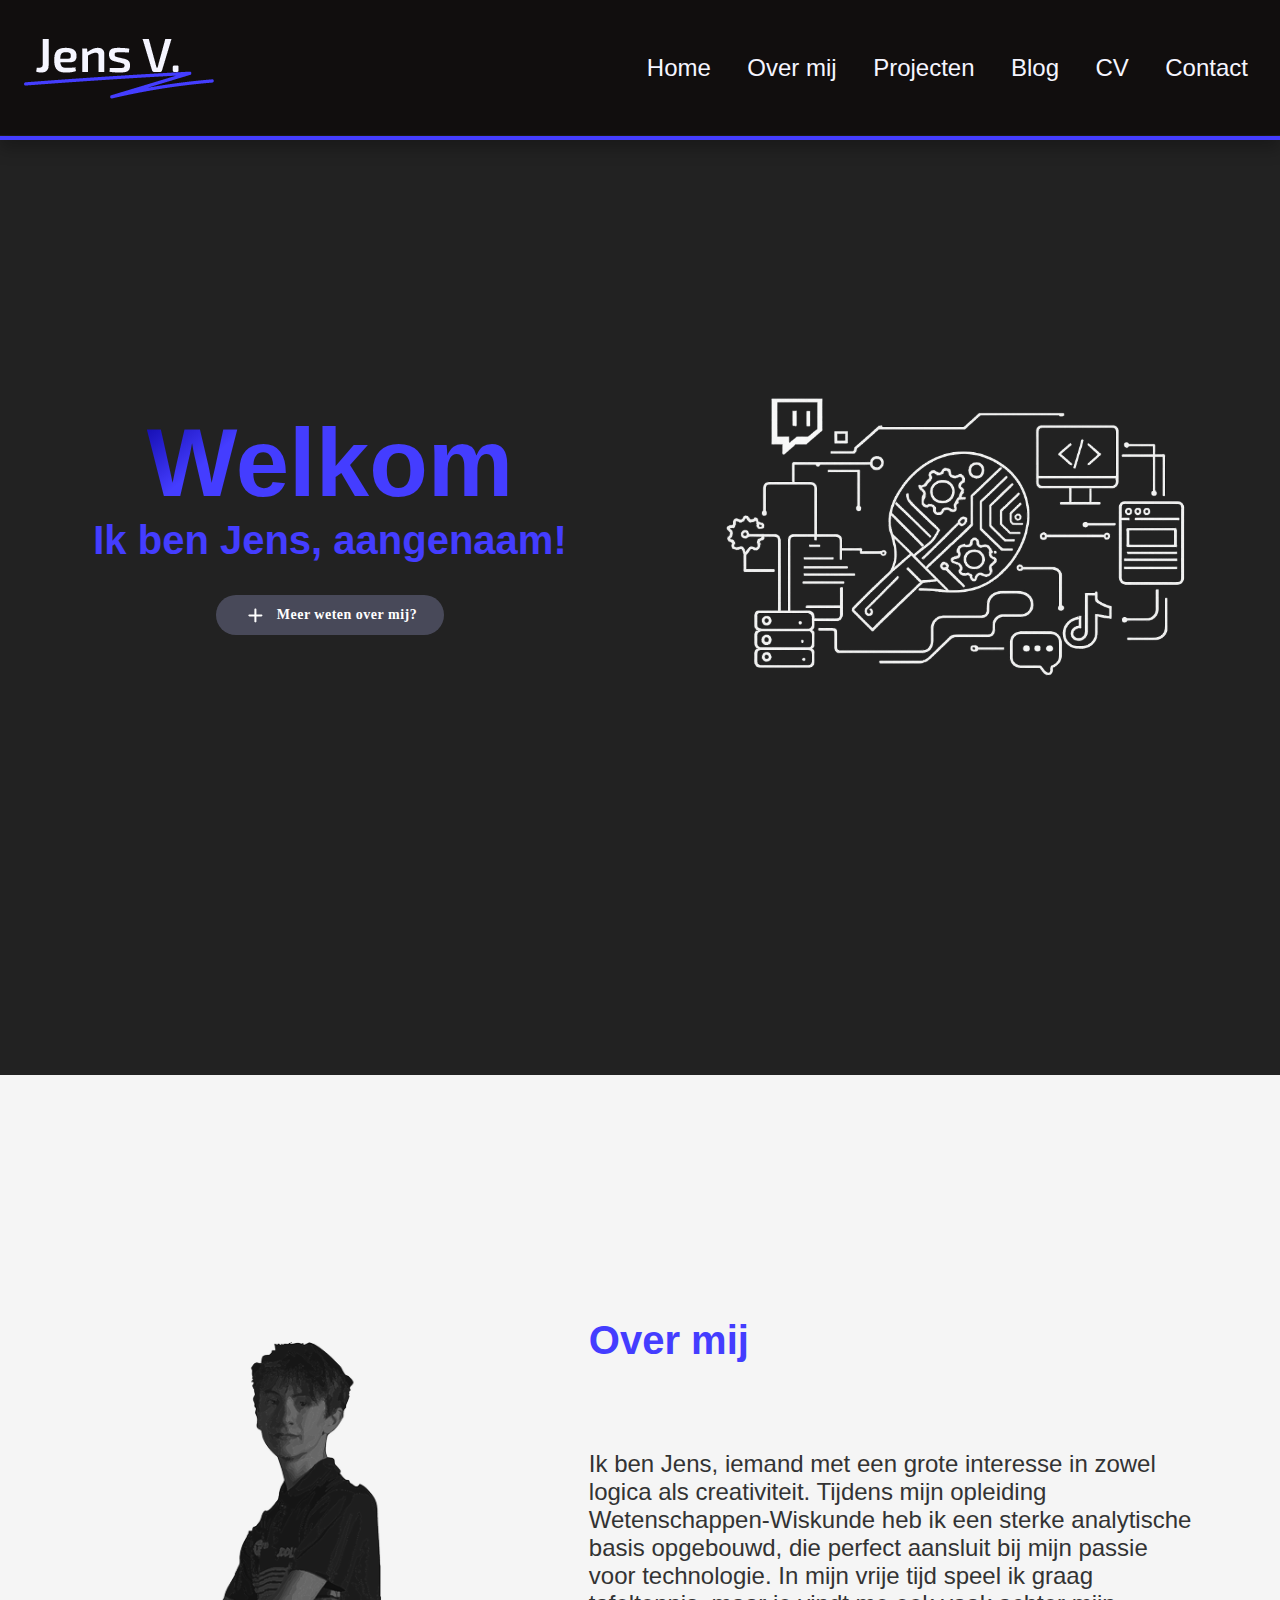
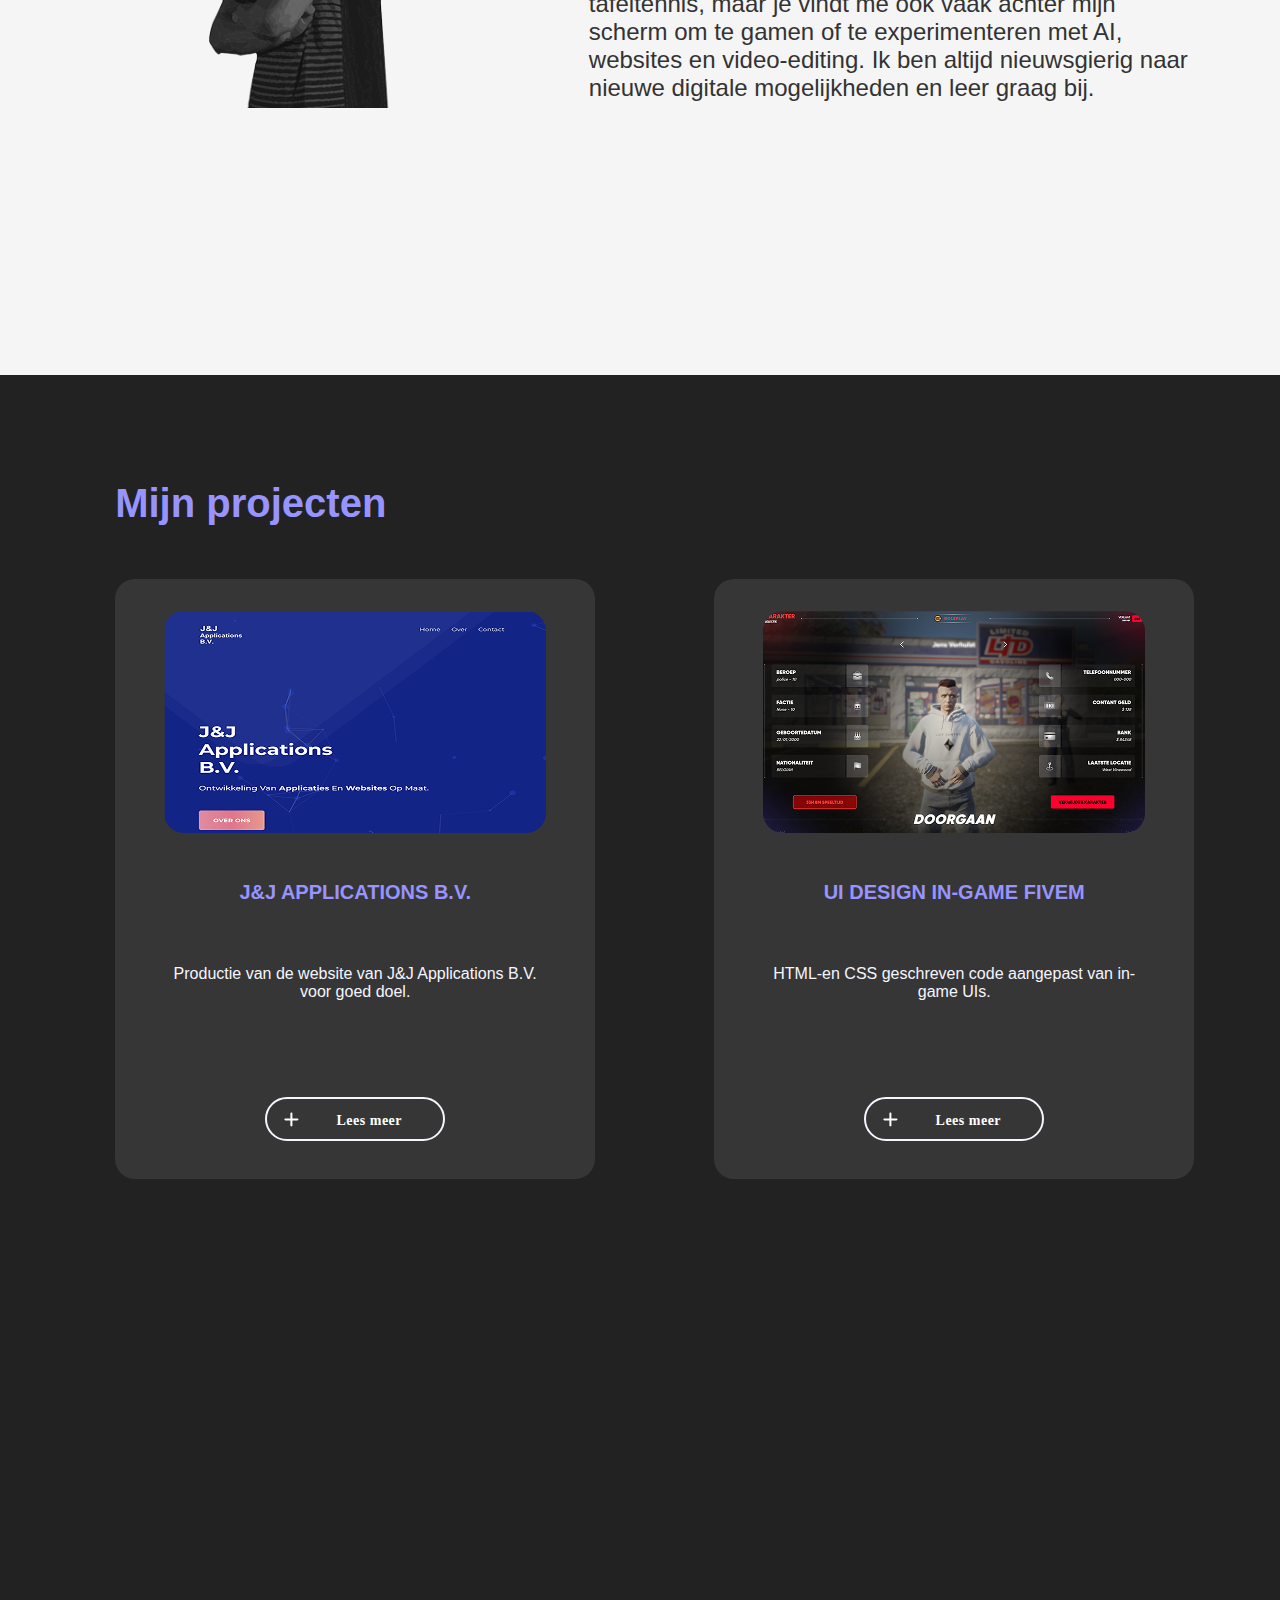
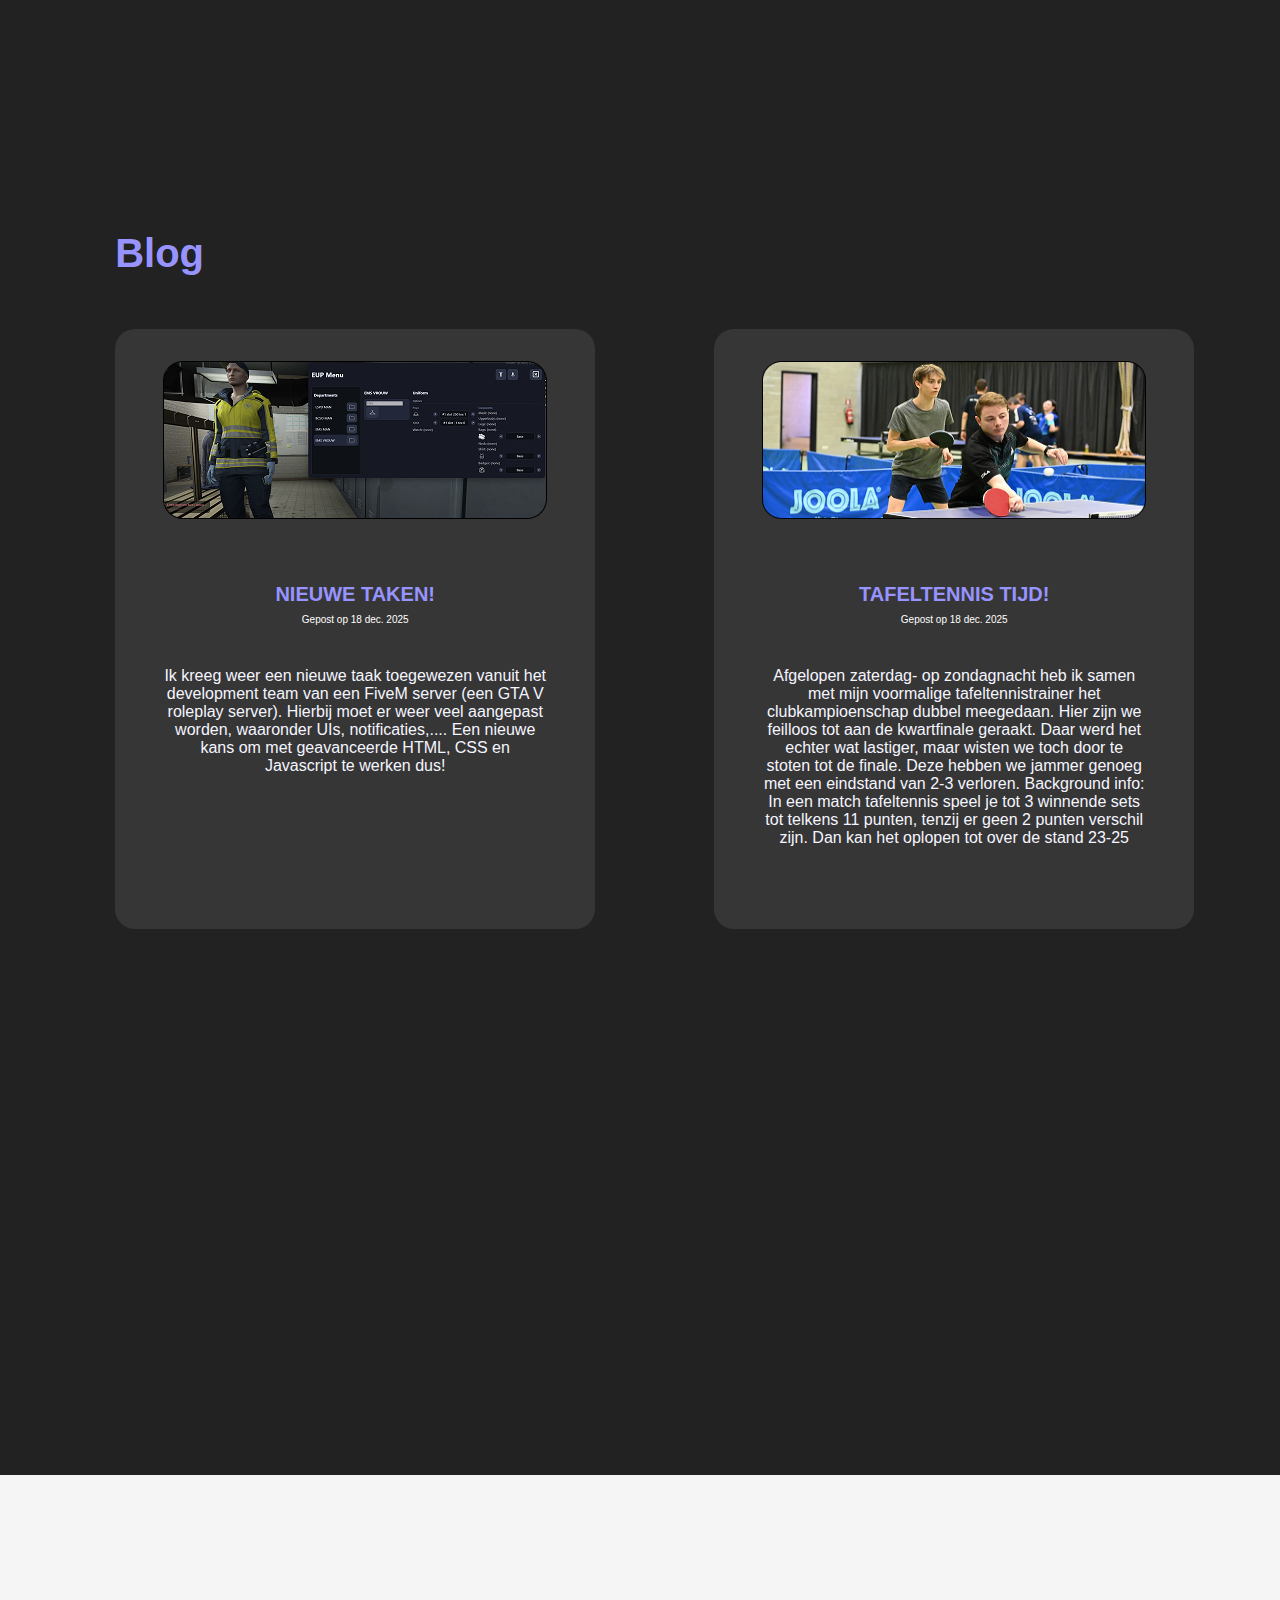
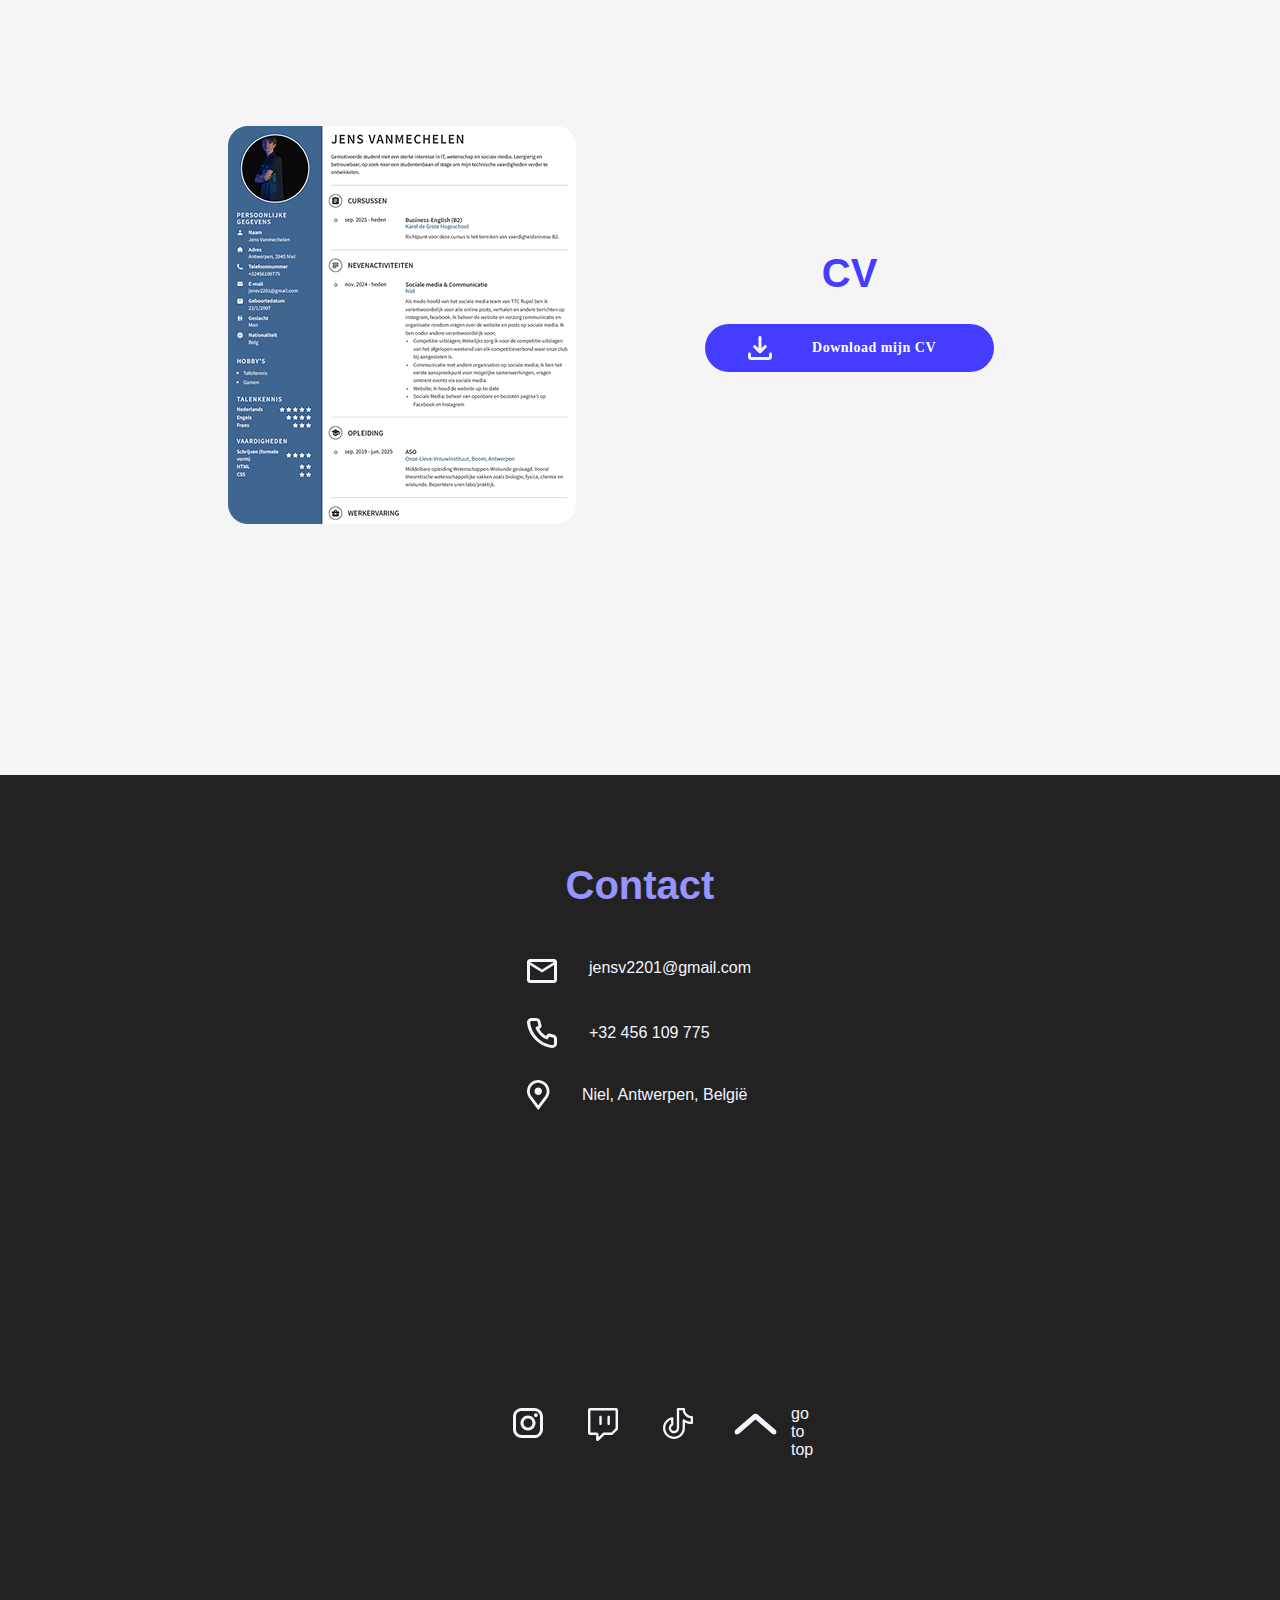
<file: index.html>
<!DOCTYPE html>
<html lang="en">

<head>
    <meta charset="UTF-8">
    <meta name="viewport" content="width=device-width, initial-scale=1.0">
    <link rel="stylesheet" href="style.css">
    <title>Jens V. | Portfolio</title>
</head>

<body>
    <nav id="nav">
        <div class="container">
            <div class="navlogo">
                <a href="#home"><img src="./img/logo.png" alt="Logo Jens V."></a>
            </div>
            <ul class="navul">
                <li class="nav1 navselected"><a href="#home">Home</a></li>
                <li class="nav1"><a href="#over-mij">Over mij</a></li>
                <li class="nav1"><a href="#projecten">Projecten</a></li>
                <li class="nav1"><a href="#blog">Blog</a></li>
                <li class="nav1"><a href="#cv">CV</a></li>
                <li class="nav1"><a href="#contact">Contact</a></li>
            </ul>
        </div>
    </nav>
    <header>
        <section id="home">
            <div class="headertxt">
                <h1>Welkom</h1>
                <h2>Ik ben Jens, aangenaam!</h2>
                <div class="button">
                    <svg xmlns="http://www.w3.org/2000/svg" width="24" height="24" viewBox="0 0 24 24" fill="none">
                        <path
                            d="M13.4 11.4V6.39999C13.4 6.13478 13.2946 5.88042 13.1071 5.69289C12.9196 5.50535 12.6652 5.39999 12.4 5.39999C12.1348 5.39999 11.8804 5.50535 11.6929 5.69289C11.5054 5.88042 11.4 6.13478 11.4 6.39999V11.4H6.39999C6.13478 11.4 5.88042 11.5054 5.69289 11.6929C5.50535 11.8804 5.39999 12.1348 5.39999 12.4C5.39999 12.6652 5.50535 12.9196 5.69289 13.1071C5.88042 13.2946 6.13478 13.4 6.39999 13.4H11.4V18.4C11.4 18.6652 11.5054 18.9196 11.6929 19.1071C11.8804 19.2946 12.1348 19.4 12.4 19.4C12.6652 19.4 12.9196 19.2946 13.1071 19.1071C13.2946 18.9196 13.4 18.6652 13.4 18.4V13.4H18.4C18.6652 13.4 18.9196 13.2946 19.1071 13.1071C19.2946 12.9196 19.4 12.6652 19.4 12.4C19.4 12.1348 19.2946 11.8804 19.1071 11.6929C18.9196 11.5054 18.6652 11.4 18.4 11.4H13.4Z"
                            fill="white" />
                    </svg>
                    <a href="#over-mij">Meer weten over mij?</a>
                </div>
            </div>
            <div class="headimg">
                <img src="./img/headerimg.png" alt="header image">
            </div>
        </section>
    </header>

    <main>
        <section id="over-mij">
            <div class="container">
                <img style="grid-area: imgabout" src="./img/Frame_9.png" alt="foto van Jens">
                <div class="text" style="grid-area: over-mij">
                    <h2>Over mij</h2>
                    <p>Ik ben Jens, iemand met een grote interesse in zowel logica als creativiteit. Tijdens mijn
                        opleiding Wetenschappen-Wiskunde heb ik een sterke analytische basis opgebouwd, die perfect
                        aansluit bij mijn passie voor technologie. In mijn vrije tijd speel ik graag tafeltennis, maar
                        je vindt me ook vaak achter mijn scherm om te gamen of te experimenteren met AI, websites en
                        video-editing. Ik ben altijd nieuwsgierig naar nieuwe digitale mogelijkheden en leer graag bij.
                    </p>
                </div>
            </div>
        </section>

        <section id="cbcontainer">
            <section id="projecten">
                <div class="projecten">
                    <div class="h2proj">
                        <h2 class="h2_black">Mijn projecten</h2>
                    </div>
                    <div id="cardcontainer">
                        <div class="card">
                            <div class="content">
                                <img src="./img/projectcardimg.png" alt="Afbeelding van het project">
                                <div class="contenttxt">
                                    <h3>
                                        J&J Applications
                                        B.V.
                                    </h3>
                                    <p>
                                        Productie van de website van J&J Applications B.V. voor goed doel.
                                    </p>
                                </div>
                                <div class="button">
                                    <a class="btn" href="/pages/proj1.html">
                                        <svg class="svg" xmlns="http://www.w3.org/2000/svg" width="24" height="24"
                                            viewBox="0 0 24 24" fill="none">
                                            <path
                                                d="M13.4 11.4V6.39999C13.4 6.13478 13.2946 5.88042 13.1071 5.69289C12.9196 5.50535 12.6652 5.39999 12.4 5.39999C12.1348 5.39999 11.8804 5.50535 11.6929 5.69289C11.5054 5.88042 11.4 6.13478 11.4 6.39999V11.4H6.39999C6.13478 11.4 5.88042 11.5054 5.69289 11.6929C5.50535 11.8804 5.39999 12.1348 5.39999 12.4C5.39999 12.6652 5.50535 12.9196 5.69289 13.1071C5.88042 13.2946 6.13478 13.4 6.39999 13.4H11.4V18.4C11.4 18.6652 11.5054 18.9196 11.6929 19.1071C11.8804 19.2946 12.1348 19.4 12.4 19.4C12.6652 19.4 12.9196 19.2946 13.1071 19.1071C13.2946 18.9196 13.4 18.6652 13.4 18.4V13.4H18.4C18.6652 13.4 18.9196 13.2946 19.1071 13.1071C19.2946 12.9196 19.4 12.6652 19.4 12.4C19.4 12.1348 19.2946 11.8804 19.1071 11.6929C18.9196 11.5054 18.6652 11.4 18.4 11.4H13.4Z"
                                                fill="white" />
                                        </svg>
                                        <div class="btnlink">
                                            <a href="/pages/proj1.html">Lees meer</a>
                                    </a>
                                </div>
                            </div>
                        </div>
                    </div>
                    <div class="card">
                        <div class="content">
                            <img src="./img/projectcardimg2.png" alt="Afbeelding van het project">
                            <div class="contenttxt">
                                <h3>
                                    UI Design in-game FiveM
                                </h3>
                                <p>
                                    HTML-en CSS geschreven code aangepast van in-game UIs.
                                </p>
                            </div>
                            <div class="button">
                                <a class="btn" href="/pages/proj2.html">
                                    <svg class="svg" xmlns="http://www.w3.org/2000/svg" width="24" height="24" viewBox="0 0 24 24"
                                        fill="none">
                                        <path
                                            d="M13.4 11.4V6.39999C13.4 6.13478 13.2946 5.88042 13.1071 5.69289C12.9196 5.50535 12.6652 5.39999 12.4 5.39999C12.1348 5.39999 11.8804 5.50535 11.6929 5.69289C11.5054 5.88042 11.4 6.13478 11.4 6.39999V11.4H6.39999C6.13478 11.4 5.88042 11.5054 5.69289 11.6929C5.50535 11.8804 5.39999 12.1348 5.39999 12.4C5.39999 12.6652 5.50535 12.9196 5.69289 13.1071C5.88042 13.2946 6.13478 13.4 6.39999 13.4H11.4V18.4C11.4 18.6652 11.5054 18.9196 11.6929 19.1071C11.8804 19.2946 12.1348 19.4 12.4 19.4C12.6652 19.4 12.9196 19.2946 13.1071 19.1071C13.2946 18.9196 13.4 18.6652 13.4 18.4V13.4H18.4C18.6652 13.4 18.9196 13.2946 19.1071 13.1071C19.2946 12.9196 19.4 12.6652 19.4 12.4C19.4 12.1348 19.2946 11.8804 19.1071 11.6929C18.9196 11.5054 18.6652 11.4 18.4 11.4H13.4Z"
                                            fill="white" />
                                    </svg>
                                    <div class="btnlink">
                                        <a href="/pages/proj2.html">Lees meer</a>
                                </a>
                            </div>
                        </div>
                    </div>
                </div>
                <div>
                    <svg id="arrow-right" xmlns="http://www.w3.org/2000/svg" width="24" height="45" viewBox="0 0 24 45"
                        fill="none">
                        <path d="M4.00012 4L20.0001 22.5L4.00012 41" stroke="#9794FF" stroke-width="8"
                            stroke-linecap="round" stroke-linejoin="round" />
                    </svg>
                </div>
                </div>
                </div>
            </section>

            <section id="blog">
                <div class="blog">
                    <div class="h2blog">
                        <h2 class="h2_black">Blog</h2>
                    </div>
                    <div id="cardcontainer">
                        <div class="card">
                            <div class="content">
                                <img src="./img/blogcardimg.png" alt="Afbeelding van het project">
                                <div class="contenttxt">
                                    <div class="post">
                                        <h3>
                                            Nieuwe taken! <br>

                                        </h3>
                                        <div class="postdate">
                                            <span>Gepost op 18 dec. 2025</span>
                                        </div>
                                    </div>
                                    <p>
                                        Ik kreeg weer een nieuwe taak toegewezen vanuit het development team van een
                                        FiveM server (een GTA V roleplay server). Hierbij moet er weer veel aangepast
                                        worden, waaronder UIs, notificaties,.... Een nieuwe kans om met geavanceerde
                                        HTML, CSS en Javascript te werken dus!
                                    </p>
                                </div>
                            </div>
                        </div>
                        <div class="card">
                            <div class="content">
                                <img src="./img/blogcardimg2.png" alt="Afbeelding van het project">
                                <div class="contenttxt">
                                    <div class="post">
                                        <h3>
                                            Tafeltennis tijd! <br>

                                        </h3>
                                        <div class="postdate">
                                            <span>Gepost op 18 dec. 2025</span>
                                        </div>
                                    </div>
                                    <p>
                                        Afgelopen zaterdag- op zondagnacht heb ik samen met mijn voormalige
                                        tafeltennistrainer het clubkampioenschap dubbel meegedaan. Hier zijn we feilloos
                                        tot aan de kwartfinale geraakt. Daar werd het echter wat lastiger, maar wisten
                                        we toch door te stoten tot de finale. Deze hebben we jammer genoeg met een
                                        eindstand van 2-3 verloren.

                                        Background info: In een match tafeltennis speel je tot 3 winnende sets tot
                                        telkens 11 punten, tenzij er geen 2 punten verschil zijn. Dan kan het oplopen
                                        tot over de stand 23-25
                                    </p>
                                </div>
                            </div>
                        </div>
                        <div>
                            <svg id="arrow-right" xmlns="http://www.w3.org/2000/svg" width="24" height="45"
                                viewBox="0 0 24 45" fill="none">
                                <path d="M4.00012 4L20.0001 22.5L4.00012 41" stroke="#9794FF" stroke-width="8"
                                    stroke-linecap="round" stroke-linejoin="round" />
                            </svg>
                        </div>
                    </div>

                </div>
            </section>
        </section>
        <section id="cv">
            <div class="container">
                <img style="grid-area: imgabout" src="./img/cv.png" alt="foto van Jens">
                <div class="text" style="grid-area: cv">
                    <h2>CV</h2>
                    <div class="button">
                        <a class="cvlink" href="./assets/Jens-Vanmechelen-16-12-2025.pdf"
                            download="Jens-Vanmechelen-16-12-2025">
                            <div class="btninner">
                                <svg xmlns="http://www.w3.org/2000/svg" width="30" height="30" viewBox="0 0 30 30"
                                    fill="none">
                                    <path
                                        d="M15 21.7031C14.75 21.7031 14.5156 21.6644 14.2969 21.5869C14.0781 21.5094 13.875 21.3762 13.6875 21.1875L6.93749 14.4375C6.56249 14.0625 6.38249 13.625 6.3975 13.125C6.4125 12.625 6.59249 12.1875 6.93749 11.8125C7.31249 11.4375 7.75812 11.2425 8.27437 11.2275C8.79062 11.2125 9.23562 11.3919 9.60937 11.7656L13.125 15.2813V1.87501C13.125 1.34376 13.305 0.898756 13.665 0.540006C14.025 0.181257 14.47 0.00125646 15 6.46551e-06C15.53 -0.00124353 15.9756 0.178757 16.3369 0.540006C16.6981 0.901256 16.8775 1.34626 16.875 1.87501V15.2813L20.3906 11.7656C20.7656 11.3906 21.2112 11.2106 21.7275 11.2256C22.2437 11.2406 22.6887 11.4363 23.0625 11.8125C23.4062 12.1875 23.5862 12.625 23.6025 13.125C23.6187 13.625 23.4387 14.0625 23.0625 14.4375L16.3125 21.1875C16.125 21.375 15.9219 21.5081 15.7031 21.5869C15.4844 21.6656 15.25 21.7044 15 21.7031ZM3.75 30C2.71875 30 1.83625 29.6331 1.1025 28.8994C0.368749 28.1656 0.00125 27.2825 0 26.25V22.5C0 21.9687 0.18 21.5237 0.54 21.165C0.899999 20.8062 1.345 20.6262 1.875 20.625C2.405 20.6237 2.85062 20.8037 3.21187 21.165C3.57312 21.5262 3.7525 21.9712 3.75 22.5V26.25H26.25V22.5C26.25 21.9687 26.43 21.5237 26.79 21.165C27.15 20.8062 27.595 20.6262 28.125 20.625C28.655 20.6237 29.1006 20.8037 29.4618 21.165C29.8231 21.5262 30.0025 21.9712 30 22.5V26.25C30 27.2812 29.6331 28.1644 28.8994 28.8994C28.1656 29.6344 27.2825 30.0012 26.25 30H3.75Z"
                                        fill="#F5F5FF" />
                                </svg>
                                <div class="btnlink">
                                    <span>Download mijn CV</span>
                                </div>
                            </div>
                        </a>
                    </div>
                </div>
            </div>

        </section>

        <section id="contact">
            <div class="contact">
                <div class="container">
                    <div class="contacttitle">
                        <h2 class="h2_black">Contact</h2>
                    </div>
                    <div class="contactdetails">
                        <div class="mail">
                            <svg xmlns="http://www.w3.org/2000/svg" width="30" height="24" viewBox="0 0 30 24"
                                fill="none">
                                <path
                                    d="M30 3C30 1.35 28.65 0 27 0H3C1.35 0 0 1.35 0 3V21C0 22.65 1.35 24 3 24H27C28.65 24 30 22.65 30 21V3ZM27 3L15 10.5L3 3H27ZM27 21H3V6L15 13.5L27 6V21Z"
                                    fill="#F5F5FF" />
                            </svg>
                            <a href="mailto:jensv2201@gmail.com">
                                <p>jensv2201@gmail.com</p>
                            </a>
                        </div>
                        <div class="phone">
                            <svg xmlns="http://www.w3.org/2000/svg" width="30" height="30" viewBox="0 0 30 30"
                                fill="none">
                                <path
                                    d="M26.2816 16.5478C25.9504 16.5478 25.6042 16.4421 25.273 16.3666C24.6022 16.2186 23.9431 16.0218 23.3009 15.7778C22.6025 15.523 21.8349 15.5362 21.1456 15.8149C20.4564 16.0937 19.8943 16.6182 19.5675 17.2876L19.2363 17.967C17.7703 17.1486 16.4229 16.1326 15.2319 14.9474C14.0501 13.7529 13.0371 12.4017 12.2211 10.9314L12.8534 10.5086C13.5208 10.1809 14.0438 9.61713 14.3218 8.92589C14.5997 8.23465 14.6129 7.46475 14.3588 6.76434C14.1184 6.11926 13.9222 5.45844 13.7717 4.78651C13.6964 4.45436 13.6362 4.10711 13.591 3.75986C13.4082 2.69639 12.8528 1.73333 12.0249 1.0441C11.1969 0.354882 10.1507 -0.0152094 9.07483 0.000479061H4.55862C3.90983 -0.00563036 3.26736 0.12853 2.67492 0.393825C2.08248 0.659121 1.55399 1.04932 1.12544 1.53787C0.696879 2.02642 0.378311 2.60184 0.19142 3.22496C0.00452931 3.84808 -0.0462964 4.50427 0.042403 5.14886C0.844389 11.4739 3.72467 17.3508 8.22827 21.8511C12.7319 26.3514 18.6021 29.2187 24.9117 30H25.4837C26.5938 30.0016 27.6657 29.5932 28.4945 28.8526C28.9708 28.4254 29.3512 27.9017 29.6108 27.3161C29.8703 26.7305 30.0029 26.0963 30 25.4555V20.9262C29.9815 19.8774 29.6007 18.8676 28.9226 18.0691C28.2445 17.2706 27.311 16.7329 26.2816 16.5478ZM27.0343 25.6065C27.034 25.8209 26.9883 26.0327 26.9 26.228C26.8117 26.4232 26.683 26.5974 26.5225 26.7389C26.3548 26.8853 26.1581 26.9946 25.9454 27.0597C25.7327 27.1247 25.5087 27.144 25.288 27.1163C19.6501 26.3913 14.4134 23.8046 10.4037 19.7641C6.394 15.7236 3.83965 10.4593 3.14354 4.80161C3.12045 4.58049 3.14186 4.35698 3.20651 4.14431C3.27116 3.93165 3.37772 3.73417 3.51989 3.56358C3.66096 3.40254 3.83461 3.27346 4.02928 3.18495C4.22396 3.09644 4.4352 3.05053 4.64894 3.05025H9.16515C9.51523 3.04244 9.85707 3.15727 10.1318 3.37497C10.4066 3.59266 10.5971 3.89962 10.6706 4.24299C10.7308 4.65566 10.806 5.06331 10.8964 5.46592C11.0696 6.26196 11.3011 7.04413 11.5889 7.80609L9.48129 8.78745C9.30109 8.87037 9.13899 8.98818 9.00431 9.1341C8.86963 9.28001 8.76502 9.45118 8.69648 9.63776C8.62794 9.82434 8.59682 10.0227 8.60491 10.2213C8.61301 10.42 8.66015 10.6151 8.74364 10.7955C10.9113 15.449 14.6414 19.19 19.2815 21.364C19.648 21.515 20.0591 21.515 20.4256 21.364C20.6133 21.2967 20.7859 21.1926 20.9332 21.0578C21.0805 20.923 21.1996 20.7602 21.2837 20.5789L22.217 18.4652C22.9956 18.7433 23.7898 18.9752 24.5956 19.1597C24.997 19.2503 25.4034 19.3258 25.8149 19.3862C26.1573 19.4598 26.4634 19.6509 26.6804 19.9265C26.8975 20.202 27.012 20.5449 27.0042 20.896L27.0343 25.6065Z"
                                    fill="#F5F5FF" />
                            </svg>
                            <p>+32 456 109 775</p>
                        </div>
                        <div class="location">
                            <svg xmlns="http://www.w3.org/2000/svg" width="23" height="30" viewBox="0 0 23 30"
                                fill="none">
                                <path fill-rule="evenodd" clip-rule="evenodd"
                                    d="M19.6875 11.2485C19.6914 13.0564 19.1107 14.8171 18.0319 16.2678L11.25 25.311L4.46813 16.2678C3.67407 15.195 3.14586 13.9492 2.92686 12.6326C2.70786 11.3159 2.80433 9.96616 3.20834 8.69408C3.61235 7.422 4.31239 6.26391 5.25093 5.31494C6.18948 4.36597 7.33977 3.65319 8.60731 3.23515C9.87485 2.81711 11.2235 2.70574 12.5424 2.91019C13.8614 3.11463 15.113 3.62906 16.1945 4.41122C17.276 5.19337 18.1565 6.22094 18.7638 7.40952C19.371 8.59809 19.6876 9.91376 19.6875 11.2485ZM22.5 11.2485C22.5 13.761 21.6769 16.0785 20.2875 17.9497L13.0069 27.6547L11.25 29.9985L9.49125 27.6547L2.2125 17.9497C1.15254 16.5199 0.446953 14.859 0.153724 13.1034C-0.139505 11.3479 -0.0120114 9.5478 0.52573 7.8511C1.06347 6.15441 1.99611 4.60952 3.24703 3.34337C4.49794 2.07721 6.03142 1.12593 7.72148 0.567679C9.41153 0.00942914 11.2099 -0.139855 12.9689 0.132093C14.7279 0.40404 16.3972 1.08946 17.8398 2.13203C19.2823 3.1746 20.4569 4.54457 21.2671 6.12937C22.0772 7.71418 22.4998 9.46859 22.5 11.2485ZM11.25 14.9985C12.2446 14.9985 13.1984 14.6034 13.9017 13.9001C14.6049 13.1968 15 12.243 15 11.2485C15 10.2539 14.6049 9.30007 13.9017 8.59681C13.1984 7.89355 12.2446 7.49846 11.25 7.49846C10.2554 7.49846 9.30161 7.89355 8.59835 8.59681C7.89509 9.30007 7.5 10.2539 7.5 11.2485C7.5 12.243 7.89509 13.1968 8.59835 13.9001C9.30161 14.6034 10.2554 14.9985 11.25 14.9985Z"
                                    fill="#F5F5FF" />
                            </svg>
                            <p>Niel, Antwerpen, België</p>
                        </div>
                        <div class="mapslocation">
                            <iframe class="mapslocation"
                                src="https://www.google.com/maps/embed?pb=!1m18!1m12!1m3!1d20041.232274902814!2d4.314920556290235!3d51.105618136620244!2m3!1f0!2f0!3f0!3m2!1i1024!2i768!4f13.1!3m3!1m2!1s0x47c3f2059a584e8f%3A0x95a47d3e81798d24!2sNiel!5e0!3m2!1snl!2sbe!4v1766074061701!5m2!1snl!2sbe"
                                width="100%" height="75%" style="border:0;" allowfullscreen="" loading="lazy"
                                referrerpolicy="no-referrer-when-downgrade">
                            </iframe>
                        </div>
                    </div>
                    <div class="socials">
                        <div class="instagram">
                            <a href="https://www.instagram.com/snej.v02/#" target="_blank">
                                <svg class="socialicon" xmlns="http://www.w3.org/2000/svg" width="30" height="30" viewBox="0 0 30 30"
                                    fill="none">
                                    <path
                                        d="M8.7 0H21.3C26.1 0 30 3.9 30 8.7V21.3C30 23.6074 29.0834 25.8203 27.4518 27.4518C25.8203 29.0834 23.6074 30 21.3 30H8.7C3.9 30 0 26.1 0 21.3V8.7C0 6.39262 0.916605 4.17974 2.54817 2.54817C4.17974 0.916605 6.39262 0 8.7 0ZM8.4 3C6.96783 3 5.59432 3.56893 4.58162 4.58162C3.56893 5.59432 3 6.96783 3 8.4V21.6C3 24.585 5.415 27 8.4 27H21.6C23.0322 27 24.4057 26.4311 25.4184 25.4184C26.4311 24.4057 27 23.0322 27 21.6V8.4C27 5.415 24.585 3 21.6 3H8.4ZM22.875 5.25C23.3723 5.25 23.8492 5.44754 24.2008 5.79917C24.5525 6.15081 24.75 6.62772 24.75 7.125C24.75 7.62228 24.5525 8.09919 24.2008 8.45082C23.8492 8.80246 23.3723 9 22.875 9C22.3777 9 21.9008 8.80246 21.5492 8.45082C21.1975 8.09919 21 7.62228 21 7.125C21 6.62772 21.1975 6.15081 21.5492 5.79917C21.9008 5.44754 22.3777 5.25 22.875 5.25ZM15 7.5C16.9891 7.5 18.8968 8.29018 20.3033 9.6967C21.7098 11.1032 22.5 13.0109 22.5 15C22.5 16.9891 21.7098 18.8968 20.3033 20.3033C18.8968 21.7098 16.9891 22.5 15 22.5C13.0109 22.5 11.1032 21.7098 9.6967 20.3033C8.29018 18.8968 7.5 16.9891 7.5 15C7.5 13.0109 8.29018 11.1032 9.6967 9.6967C11.1032 8.29018 13.0109 7.5 15 7.5ZM15 10.5C13.8065 10.5 12.6619 10.9741 11.818 11.818C10.9741 12.6619 10.5 13.8065 10.5 15C10.5 16.1935 10.9741 17.3381 11.818 18.182C12.6619 19.0259 13.8065 19.5 15 19.5C16.1935 19.5 17.3381 19.0259 18.182 18.182C19.0259 17.3381 19.5 16.1935 19.5 15C19.5 13.8065 19.0259 12.6619 18.182 11.818C17.3381 10.9741 16.1935 10.5 15 10.5Z"
                                        fill="#F5F5FF" />
                                </svg>
                            </a>
                        </div>
                        <div class="twitch">
                            <a href="https://www.twitch.tv/jensv_live" target="_blank">
                                <svg class="socialicon" xmlns="http://www.w3.org/2000/svg" width="30" height="33" viewBox="0 0 30 33"
                                    fill="none">
                                    <path fill-rule="evenodd" clip-rule="evenodd"
                                        d="M0 1.87635C0 0.840278 0.835135 0 1.86486 0H28.1351C29.1649 0 30 0.840278 30 1.87635V20.5941C30 21.0918 29.8038 21.5682 29.4535 21.9206L25.0395 26.3619C24.6898 26.7138 24.2156 26.9116 23.7211 26.9117H16.3589L10.7643 32.5424C9.79135 33.5197 8.13405 32.8279 8.13405 31.446V26.9101H1.86486C1.37027 26.9101 0.895936 26.7124 0.546206 26.3605C0.196476 26.0086 0 25.5314 0 25.0337V1.87635ZM2.43243 2.44741V24.4643H8.70162C9.73135 24.4643 10.5665 25.3046 10.5665 26.3407V29.2808L14.8054 25.0142C14.9787 24.8397 15.1845 24.7014 15.411 24.607C15.6375 24.5127 15.8803 24.4642 16.1254 24.4643H23.4859L27.5676 20.3576V2.44741H2.43243ZM12.5173 7.66855C12.8399 7.66855 13.1492 7.79748 13.3773 8.02697C13.6054 8.25646 13.7335 8.56771 13.7335 8.89226V15.8625C13.7335 16.187 13.6054 16.4983 13.3773 16.7278C13.1492 16.9573 12.8399 17.0862 12.5173 17.0862C12.1947 17.0862 11.8854 16.9573 11.6573 16.7278C11.4292 16.4983 11.3011 16.187 11.3011 15.8625V8.89226C11.3011 8.56771 11.4292 8.25646 11.6573 8.02697C11.8854 7.79748 12.1947 7.66855 12.5173 7.66855ZM20.6514 7.66855C20.9739 7.66855 21.2833 7.79748 21.5113 8.02697C21.7394 8.25646 21.8676 8.56771 21.8676 8.89226V15.8625C21.8676 16.187 21.7394 16.4983 21.5113 16.7278C21.2833 16.9573 20.9739 17.0862 20.6514 17.0862C20.3288 17.0862 20.0194 16.9573 19.7914 16.7278C19.5633 16.4983 19.4351 16.187 19.4351 15.8625V8.89226C19.4351 8.56771 19.5633 8.25646 19.7914 8.02697C20.0194 7.79748 20.3288 7.66855 20.6514 7.66855Z"
                                        fill="#F5F5FF" />
                                </svg>
                            </a>
                        </div>
                        <div class="tiktok">
                            <a href="https://www.tiktok.com/@aoe_crypt1c" target="_blank">
                                <svg class="socialicon" xmlns="http://www.w3.org/2000/svg" width="30" height="31" viewBox="0 0 30 31"
                                    fill="none">
                                    <path
                                        d="M28.8462 8.03704C27.0106 8.03514 25.2508 7.30874 23.9529 6.01723C22.655 4.72572 21.925 2.97461 21.9231 1.14815C21.9231 0.84364 21.8015 0.551604 21.5851 0.336285C21.3687 0.120965 21.0752 0 20.7692 0H15C14.694 0 14.4005 0.120965 14.1841 0.336285C13.9677 0.551604 13.8462 0.84364 13.8462 1.14815V20.0926C13.8459 20.6062 13.7072 21.1104 13.4444 21.5525C13.1816 21.9946 12.8045 22.3584 12.3522 22.606C11.9 22.8537 11.3893 22.976 10.8734 22.9603C10.3574 22.9446 9.85517 22.7914 9.41899 22.5168C8.98282 22.2421 8.62869 21.856 8.39357 21.3988C8.15844 20.9415 8.05093 20.4299 8.08223 19.9172C8.11354 19.4045 8.28253 18.9096 8.57156 18.484C8.8606 18.0585 9.25909 17.7179 9.72548 17.4978C9.92277 17.4046 10.0894 17.2577 10.2061 17.074C10.3228 16.8903 10.3847 16.6774 10.3846 16.4601V10.3333C10.3847 10.1655 10.3478 9.9997 10.2765 9.84759C10.2052 9.69548 10.1013 9.56078 9.97203 9.45296C9.84278 9.34514 9.69134 9.26683 9.52838 9.22354C9.36542 9.18025 9.19491 9.17304 9.02885 9.20241C3.88125 10.1152 0 14.7968 0 20.0926C0 22.9854 1.15487 25.7598 3.21056 27.8053C5.26625 29.8508 8.05436 31 10.9615 31C13.8687 31 16.6568 29.8508 18.7125 27.8053C20.7682 25.7598 21.9231 22.9854 21.9231 20.0926V14.3935C24.0601 15.5029 26.4358 16.0796 28.8462 16.0741C29.1522 16.0741 29.4457 15.9531 29.662 15.7378C29.8784 15.5225 30 15.2304 30 14.9259V9.18519C30 8.88068 29.8784 8.58864 29.662 8.37332C29.4457 8.158 29.1522 8.03704 28.8462 8.03704ZM27.6923 13.7261C25.4375 13.5272 23.2784 12.7265 21.4428 11.4083C21.2703 11.2849 21.0668 11.2112 20.8549 11.1955C20.643 11.1798 20.4309 11.2226 20.2419 11.3193C20.0529 11.4159 19.8944 11.5626 19.7838 11.7432C19.6733 11.9237 19.615 12.1312 19.6154 12.3426V20.0926C19.6154 22.3764 18.7036 24.5667 17.0807 26.1816C15.4578 27.7965 13.2567 28.7037 10.9615 28.7037C8.6664 28.7037 6.46526 27.7965 4.84235 26.1816C3.21943 24.5667 2.30769 22.3764 2.30769 20.0926C2.30769 16.3755 4.70769 13.0415 8.07692 11.8259V15.7971C7.33103 16.293 6.72699 16.9727 6.32365 17.7701C5.92032 18.5674 5.73146 19.4551 5.77549 20.3466C5.81951 21.2382 6.09492 22.1032 6.57486 22.8573C7.05481 23.6114 7.72291 24.229 8.51407 24.6497C9.30522 25.0705 10.1924 25.2801 11.0892 25.2582C11.986 25.2362 12.8618 24.9834 13.6312 24.5245C14.4006 24.0655 15.0374 23.4161 15.4795 22.6394C15.9216 21.8627 16.1539 20.9852 16.1538 20.0926V2.2963H19.6875C19.947 4.31859 20.8738 6.19795 22.3225 7.63954C23.7713 9.08113 25.66 10.0034 27.6923 10.2616V13.7261Z"
                                        fill="#F5F5FF" />
                                </svg>
                            </a>
                        </div>
                        <div class="arrow-top">
                            <a class="svg" href="#">
                                <svg class="svgsvg" xmlns="http://www.w3.org/2000/svg" width="21" height="42" viewBox="0 0 21 42"
                                    fill="none">
                                    <path class="svgpath" d="M2.5 2.5L18.5 21L2.5 39.5" stroke="#F5F5FF" stroke-width="5"
                                        stroke-linecap="round" stroke-linejoin="round" />
                                </svg>
                            </a>
                            <a class="btt" href="#"><span>go to top</span></a>
                        </div>
                    </div>
                </div>
            </div>
        </section>
    </main>

</body>
<script src="./particles.js"></script>

</html>
</file>
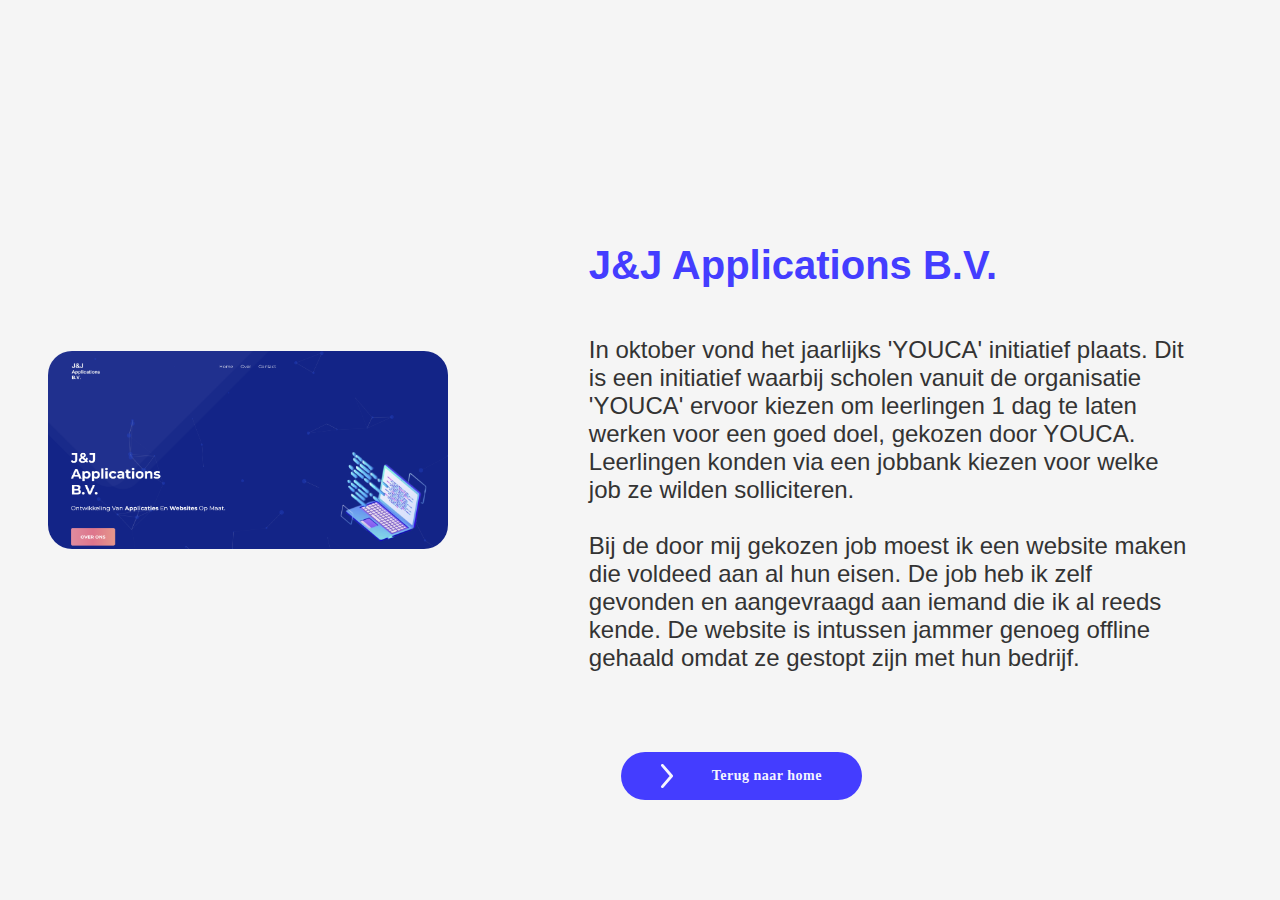
<file: pages/proj1.html>
<!DOCTYPE html>
<html lang="en">

<head>
    <meta charset="UTF-8">
    <meta name="viewport" content="width=device-width, initial-scale=1.0">
    <link rel="stylesheet" href="../css/proj1.css">
    <title>Portfolio | Project 1</title>
</head>

<body>
    <main>
        <section id="proj1">
            <div class="container">
                <img style="grid-area: proj1img" src="../img/projectimage.png" alt="foto van Project 1">
                <div class="text" style="grid-area: proj1">
                    <h2>J&J Applications
                        B.V.</h2>
                    <div class="info">
                        <p>
                            In oktober vond het jaarlijks 'YOUCA' initiatief plaats. Dit is een initiatief waarbij
                            scholen vanuit de organisatie 'YOUCA' ervoor kiezen om leerlingen 1 dag te laten werken voor
                            een goed doel, gekozen door YOUCA. Leerlingen konden via een jobbank kiezen voor welke job
                            ze wilden solliciteren.
                            <br>
                            <br>
                            Bij de door mij gekozen job moest ik een website maken die voldeed aan al hun eisen. De job
                            heb ik zelf gevonden en aangevraagd aan iemand die ik al reeds kende.
                            De website is intussen jammer genoeg offline gehaald omdat ze gestopt zijn met hun bedrijf.
                        </p>
                    </div>
                    <div class="button">
                        <a class="btn" href="../index.html">
                            <div class="btninner">
                                <svg xmlns="http://www.w3.org/2000/svg" width="21" height="42" viewBox="0 0 21 42"
                                    fill="none">
                                    <path d="M2.5 2.5L18.5 21L2.5 39.5" stroke="#F5F5FF" stroke-width="5"
                                        stroke-linecap="round" stroke-linejoin="round" />
                                </svg>
                                <div class="btnlink">
                                    <span>Terug naar home</span>
                                </div>
                            </div>
                        </a>
                    </div>
                </div>
            </div>
        </section>
    </main>
</body>

</html>
</file>
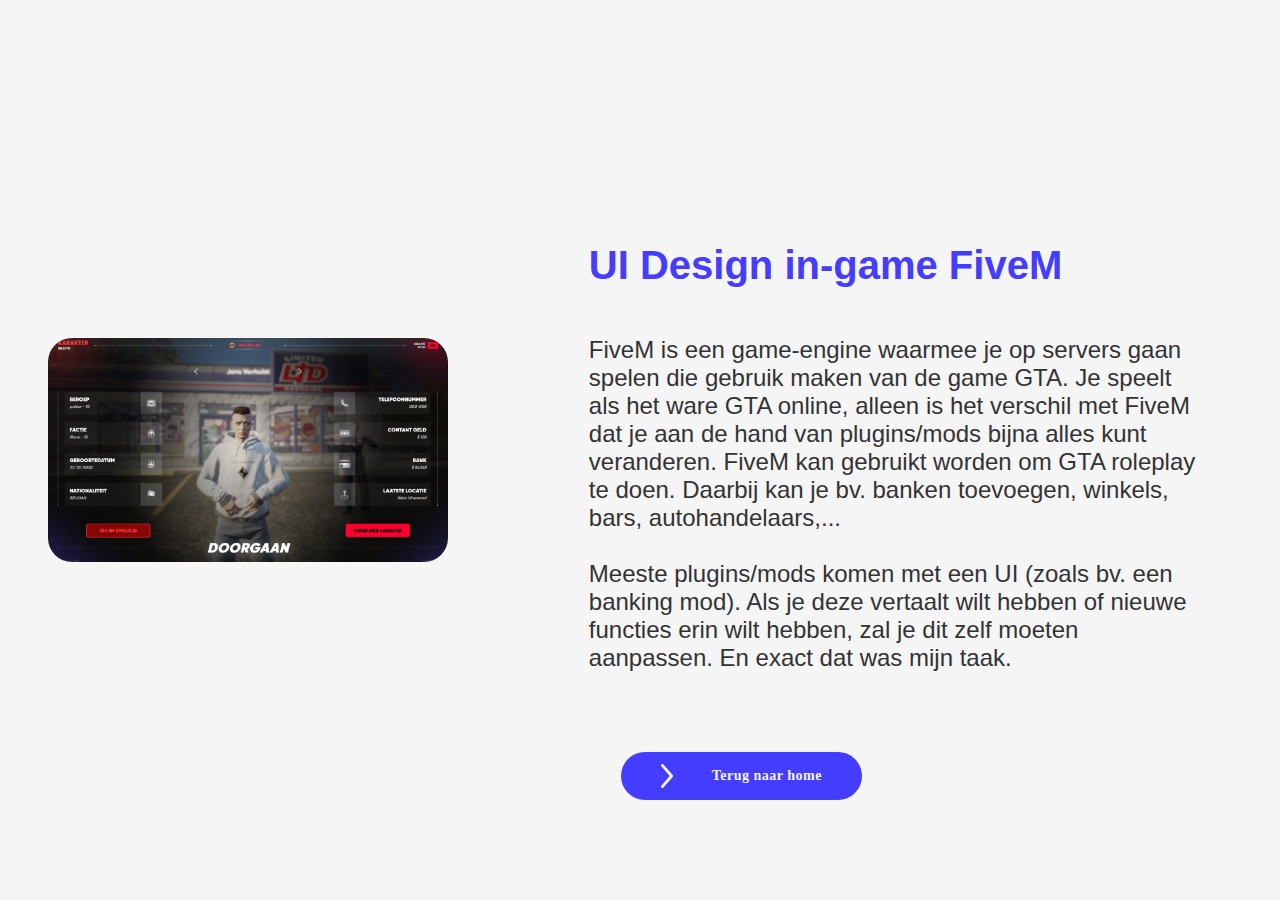
<file: pages/proj2.html>
<!DOCTYPE html>
<html lang="en">

<head>
    <meta charset="UTF-8">
    <meta name="viewport" content="width=device-width, initial-scale=1.0">
    <link rel="stylesheet" href="../css/proj2.css">
    <title>Portfolio | Project 1-2</title>
</head>

<body>
    <main>
        <section id="proj2">
            <div class="container">
                <img style="grid-area: proj2img" src="../img/projectimage2.png" alt="foto van Project 2">
                <div class="text" style="grid-area: proj2">
                    <h2>UI Design in-game FiveM</h2>
                    <div class="info">
                        <p>
                            FiveM is een game-engine waarmee je op servers gaan spelen die gebruik maken van de game
                            GTA. Je speelt als het ware GTA online, alleen is het verschil met FiveM dat je aan de hand
                            van plugins/mods bijna alles kunt veranderen. FiveM kan gebruikt worden om GTA roleplay te
                            doen. Daarbij kan je bv. banken toevoegen, winkels, bars, autohandelaars,...
                            <br>
                            <br>
                            Meeste plugins/mods komen met een UI (zoals bv. een banking mod). Als je deze vertaalt wilt
                            hebben of nieuwe functies erin wilt hebben, zal je dit zelf moeten aanpassen. En exact dat
                            was mijn taak.
                        </p>
                    </div>
                    <div class="button">
                        <a class="cvlink" href="../index.html#projecten">
                            <div class="btninner">
                                <svg class="svg" xmlns="http://www.w3.org/2000/svg" width="21" height="42" viewBox="0 0 21 42"
                                    fill="none">
                                    <path d="M2.5 2.5L18.5 21L2.5 39.5" stroke="#F5F5FF" stroke-width="5"
                                        stroke-linecap="round" stroke-linejoin="round" />
                                </svg>
                                <div class="btnlink">
                                    <span>Terug naar home</span>
                                </div>
                            </div>
                        </a>
                    </div>
                </div>
            </div>
        </section>
    </main>
</body>

</html>
</file>
<file: style.css>
/* 
GLOBAL STYLES
*/
html {
    scroll-behavior: smooth;
}

* {
    margin: 0;
}

body {
    font-family: "Red Hat Display", sans-serif;
    background-color: #f5f5f5;
    color: #333333;
    overflow-x: hidden;
    width: 100vw;
}

p {
    font-family: "Red Hat Display", sans-serif;
    font-size: 1em;
}

h2 {
    font-family: "Red Hat Display", sans-serif;
    color: #443DFF;
    font-size: 2.5rem;
}

.h2_black {
    color: #9794FF;
}

h3 {
    font-family: "Red Hat Display", sans-serif;
    font-size: 1.25rem;
    font-style: normal;
    font-weight: 700;
    line-height: normal;
    text-transform: uppercase;
    color: #9794FF;
}



#home,
#projecten,
#blog,
#contact {
    background-color: #222222;
}

/*
NAVIGATION
*/

.container {
    display: grid;
    grid-template-columns: repeat(2, 1fr);
    height: 15vh;
    grid-area:
        "nav nav1";
}

.navlogo {
    align-self: center;
}

.navlogo a {
    grid-area: nav;
    font-size: 1.5rem;
    margin-left: 1.5rem;
    text-decoration: none;
    color: #F5F5FF;
}

.nav1 {
    grid-area: nav1;
}

.nav1 a {
    font-size: 1.5rem;
}

.nav1 a:hover {
    transition: 0.5s;
    transition-timing-function: ease-in-out;
    text-decoration:underline;
    color: #443DFF;
}

.navul {
    justify-self: end;
    align-self: center;
}

#nav {
    position: relative;
    z-index: 900;
    width: 100vw;
    height: 15vh;
    background-color: #110E0E;
    box-shadow: 0 14px 14.9px 0 rgba(0, 0, 0, 0.25);
}


nav ul {
    list-style: none;
    padding: 0;
    margin: 0;
}

nav ul li {
    display: inline-block;
    margin-right: 2rem;
}

nav ul li a {
    text-decoration: none;
    color: #F5F5FF;
    font-size: 1rem;
    font-weight: 500;
}

#nav .container::after {
    content: "";
    bottom: -5px;
    position: absolute;
    height: 4px;
    width: 100%;
    left: 0;
    background-color: #443DFF;
    transition: 0.5s;
    transition-timing-function: ease-in-out;
    transform: scaleX(0);
}
#nav .container:hover::after {
    transform: scaleX(1);
}

/* 
HEADER 
*/
#home {
    z-index: 400;
    margin: 0;
    display: grid;
    grid-template-columns: repeat(2, 1fr);
    height: 100vh;
}

header {
    background-color: #222222;
    padding: 20px;
    height: 100vh;

    animation: header-bg-animation linear;
    animation-timeline: view();
    animation-range: exit -2rem;
}

.headertxt {
    display: grid;
    grid-template-columns: repeat(0);
    justify-items: center;
    align-content: center;
    margin-top: -15vh;

    animation: fade-out linear;
    animation-timeline: view();
    animation-range: exit -15rem;
}

header h1 {
    font-size: 6rem;
    font-family: Orbitron, sans-serif;
    background: #0B03A1;
    background: linear-gradient(141deg, rgba(11, 3, 161, 1) 0%, rgba(68, 61, 255, 1) 25%);
    color: transparent;
    background-clip: text;
}

header h2 {
    justify-self: center;
}

.headimg {
    display: grid;
    grid-template-columns: repeat(1, 1fr);
    grid-template-rows: repeat(1, 1fr);
    justify-items: center;
    align-items: center;
    margin-top: -15vh;
}

header img {
    width: 80%;
}

/* Standaard button styles zijn hier ineens meegegeven */
.button {
    display: flex;
    height: 1.5rem;
    width: 12.7rem;
    margin: 2rem;
    padding: 0.5rem 0.75rem;
    justify-content: center;
    align-items: center;
    gap: 0.625rem;

    border-radius: 1.5rem;
    background: rgba(163, 164, 218, 0.30);
}

.button a {
    text-decoration: none;
    color: var(--Default-White, #FFF);
    font-family: "Exo 2";
    font-size: 0.875rem;
    font-style: normal;
    font-weight: 700;
    line-height: 100%;
    letter-spacing: 0.03125rem;
}

#home .button:hover {
    transition: 0.5s;
    background-color: #F5F5FF;
    box-shadow: 0rem 0rem 1rem #443DFF;
}

#home .button:hover svg path {
    fill: #443DFF;
}

.button:hover a {
    color: #443DFF;
}

.button svg {
    width: 24px;
    height: 24px;
}


/* 
MAIN PRIORITY
*/
main {
    z-index: 700;
}

/*
OVER MIJ
*/
#over-mij .container {
    display: grid;
    height: 100vh;
    width: 100vw;
    background-color: #22222200;
    grid-template-columns: repeat(1, 1fr 1.5fr);
    grid-template-areas:
        "imgabout over-mij";
    align-items: center;
    justify-self: center;
    gap: 8rem;

    transform-origin: bottom;

    animation: header-bg-animation2 linear;
    animation-timeline: view();
    animation-range: exit;

}

#over-mij .container img {
    width: 20rem;
    justify-self: end;

    animation: fade-out2 linear;
    animation-timeline: view();
    animation-range: exit -15rem;
}

#over-mij .container .text {
    display: grid;
    width: 37.9375rem;
    height: 25.875rem;
    gap: 3.56rem;


    animation: fade-out2 linear;
    animation-timeline: view();
    animation-range: exit -15rem;
}

#over-mij .container .text p {
    font-size: 1.5rem;
}



/* 
Projecten, blog LAYOUT
*/
#cbcontainer {
    display: grid;
    height: 300vh;
    background-color: #222222;

    animation: sectionanim linear;
    animation-timeline: view();
    animation-range: entry 10% 90%;

    animation: header-bg-animation linear;
    animation-timeline: view();
    animation-range: exit -13rem;
}

/* 
PROJECTEN
*/
#projecten {
    display: inline-block;
    height: 100vh;
    width: 100vw;

    background-color: #222222;


}

#projecten .projecten {
    display: grid;
    height: 41.0625rem;
    width: 70.625rem;

    margin-top: 6.62rem;
    margin-left: 7.2rem;
    gap: 3.3125rem;
}

#projecten #cardcontainer {
    display: grid;
    grid-template-columns: repeat(3, 1fr);

    gap: 7.44rem;

    align-items: center;
}

#projecten #cardcontainer .card {
    width: 26rem;
    height: 33.5rem;
    border-radius: 1.25rem;
    padding: 2rem;

    background-color: #363636;
}

#projecten #cardcontainer .card:hover {
    transition: 0.5s;
    box-shadow: 0rem 0rem 1rem #443DFF;
    scale: 1.025;
}

#projecten #cardcontainer .card .content {
    display: grid;
    grid-template-rows: 13.875rem 1fr;
    width: 24rem;
    height: 31.5rem;
    align-items: center;
    justify-self: center;
    justify-items: center;

    gap: 3rem;
}

#projecten #cardcontainer .card .content .contenttxt {
    display: grid;
    height: 8.5rem;
    grid-template-rows: 3.25rem 3.25fr;

    justify-items: center;

    gap: 2rem;
}

#projecten #cardcontainer .card .content .contenttxt p {
    color: #F5F5FF;
    text-align: center;
}

#projecten #cardcontainer .card .content img {
    width: 23.875rem;
    height: 13.875rem;
}

#projecten #cardcontainer #arrow-right {
    width: 1rem;
    height: 2.3125rem;
    cursor: not-allowed;
}

#projecten #cardcontainer #arrow-right {
    content: "Niet beschikbaar";
}

#projecten #cardcontainer .card .content .button {
    display: grid;
    grid-template-columns: 1fr 2fr;
    height: 1.5rem;
    width: 9.5rem;
    margin: 2rem;
    padding: 0.5rem 0.75rem;
    justify-content: center;
    align-items: center;
    gap: 0.625rem;

    background-color: #f5f5ff00;

    border-radius: 1.5rem;
    border: 2px solid #F5F5FF;
}

#projecten #cardcontainer .card .content .button a {
    text-decoration: none;
    font-family: "Exo 2";
    font-size: 0.875rem;
    font-style: normal;
    font-weight: 700;
    line-height: 100%;
    letter-spacing: 0.03125rem;
}

#projecten #cardcontainer .card .content .button svg {
    justify-self: center;
    width: 24px;
    height: 24px;
}

#projecten #cardcontainer .card .content .button:hover {
    transition: 0.5s;
    background-color: #f5f5ff;
    text-decoration: color;
    box-shadow: 0rem 0rem 1rem #443DFF
}

#projecten #cardcontainer .card .content .button .btn a:hover {
    transition: 0.5s;
    color: #443DFF;
}

#projecten #cardcontainer .card .content .button:hover .svg path {
    transition: 0.5s;
    fill: #443DFF;
}

/* 
BLOG
*/
#blog {
    display: inline-block;
    height: 100vh;
    width: 100vw;
}


#blog .blog {
    display: grid;
    height: 41.0625rem;
    width: 70.625rem;

    margin-top: 6.62rem;
    margin-left: 7.2rem;
    gap: 3.3125rem;

}

#blog #cardcontainer {
    display: grid;
    grid-template-columns: repeat(3, 1fr);

    gap: 7.44rem;

    align-items: center;
}

#blog #cardcontainer .card {
    width: 26rem;
    height: 33.5rem;
    border-radius: 1.25rem;
    padding: 2rem;

    background-color: #363636;
}

#blog #cardcontainer .card:hover {
    transition: 0.5s;
    box-shadow: 0rem 0rem 1rem #443DFF;
    scale: 1.025;
}

#blog #cardcontainer .card .content {
    display: grid;
    grid-template-rows: 13.875rem 1fr;
    width: 24rem;
    height: 31.5rem;
    justify-self: center;
    justify-items: center;
}

#blog #cardcontainer .card .content .contenttxt .post {
    display: grid;
    grid-template-rows: 1fr 1fr;
    gap: 0.5rem;
}

#blog #cardcontainer .card .content .contenttxt .postdate {
    color: white;
    font-size: x-small;
    justify-self: center;
}

#blog #cardcontainer .card .content .contenttxt {
    display: grid;
    height: 8.5rem;
    grid-template-rows: 3.25rem 3.25fr;

    justify-items: center;

    gap: 2rem;
}

#blog #cardcontainer .card .content .contenttxt p {
    color: #F5F5FF;
    text-align: center;
}

#blog #cardcontainer .card .content img {
    width: 24rem;
    height: 9.875rem;
}

#blog #cardcontainer #arrow-right {
    width: 1rem;
    height: 2.3125rem;
    cursor: not-allowed;
}

#blog #cardcontainer .card .content .button {
    display: grid;
    grid-template-columns: 1fr 2fr;
    height: 1.5rem;
    width: 9.5rem;
    margin: 2rem;
    padding: 0.5rem 0.75rem;
    justify-content: center;
    align-items: center;
    gap: 0.625rem;

    background-color: #f5f5ff00;

    border-radius: 1.5rem;
    border: 2px solid #F5F5FF;
}

#blog #cardcontainer .card .content .button a {
    text-decoration: none;
    font-family: "Exo 2";
    font-size: 0.875rem;
    font-style: normal;
    font-weight: 700;
    line-height: 100%;
    letter-spacing: 0.03125rem;
}

#blog #cardcontainer .card .content .button svg {
    justify-self: center;
    width: 24px;
    height: 24px;
}


/* 
CV
*/
#cv .container {
    display: grid;
    height: 100vh;
    width: 100vw;
    background-color: #22222200;
    grid-template-columns: repeat(2, 1fr);
    grid-template-areas:
        "imgabout cv";
    align-items: center;
    justify-self: center;
    justify-items: center;
    gap: 8rem;

    transform-origin: bottom;

    animation: header-bg-animation2 linear;
    animation-timeline: view();
    animation-range: exit;

}

#cv .container img {
    width: 21.75rem;
    height: 24.875rem;
    justify-self: end;

    animation: fade-out2 linear;
    animation-timeline: view();
    animation-range: exit -15rem;
}

#cv .container .text {
    display: grid;
    width: 16.6rem;
    height: 9.38;

    justify-self: start;
    justify-items: center;
    align-self: center;

    animation: fade-out2 linear;
    animation-timeline: view();
    animation-range: exit -15rem;
}

#cv .container .text p {
    font-size: 1.5rem;
}

#cv .container .text .button .cvlink .btninner {
    display: grid;
    grid-template-columns: 1fr 2fr;
    height: 2rem;
    width: 16.5625rem;
    margin: 2rem;
    padding: 0.5rem 0.75rem;
    justify-self: start;
    align-items: center;
    gap: 0.625rem;

    background-color: #443DFF;

    border-radius: 1.5rem;
}

#cv .container .text .button .cvlink .btninner:hover {
    transition: 0.5s;
    background-color: #F5F5FF;
    border: 0.1rem solid #443DFF;
}

#cv .container .text .button .cvlink .btninner:hover svg path {
    transition: 0.5s;
    fill: #443DFF;
}

#cv .container .text .button .cvlink .btninner {
    text-decoration: none;
    font-family: "Exo 2";
    font-size: 0.875rem;
    font-style: normal;
    font-weight: 700;
    line-height: 100%;
    letter-spacing: 0.03125rem;
}

#cv .container .text .button .cvlink .btninner svg {
    justify-self: center;
    width: 24px;
    height: 24px;
}


/* 
CONTACT
*/
#contact {
    display: inline-block;
    height: 100vh;
    width: 100vw;

    background-color: #222222;
}

#contact .contact {
    display: grid;
    height: 90.2vh;
    width: 100vw;

    justify-items: center;
    margin-top: 9.8vh;
}


#contact .contact .container .contacttitle {
    grid-area: contacttitle;
    justify-items: center;
}

#contact .contact .container .contactdetails {
    grid-area: contactdetails;
}

#contact .contact .container {
    display: grid;
    color: #F5F5FF;

    grid-template-columns: 1fr;
    grid-template-rows: 1fr 2fr 1fr;
    grid-template-areas:
        "contacttitle"
        "contactdetails"
        "mapslocation";
    gap: 3rem;
}

#contact .contact .container a {
    color: #F5F5FF;
    text-decoration: none;
}

#contact .contact .container .contactdetails {
    display: grid;
    grid-template-rows: 1fr 1fr 1fr;
    gap: 2rem;
}

#contact .contact .container .contactdetails .mail {
    display: grid;
    width: 14.125rem;
    grid-template-columns: 0fr 2fr;
    grid-template-rows: 1fr;
    gap: 2rem;
    justify-self: center;
    align-self: center;
}

#contact .contact .container .contactdetails .phone {
    display: grid;
    width: 14.125rem;
    grid-template-columns: 0fr 2fr;
    grid-template-rows: 1fr;
    gap: 2rem;
    justify-self: center;
    align-items: center;
}

#contact .contact .container .contactdetails .location {
    display: grid;
    width: 14.125rem;
    grid-template-columns: 0fr 2fr;
    grid-template-rows: 1fr;
    gap: 2rem;
    justify-self: center;
    align-items: center;
}

#contact .contact .container .contactdetails .mapslocation {
    justify-self: center;
    height: 120%;
}

#contact .contact .container .socials {
    display: grid;
    margin-top: 4rem;
    justify-items: center;
    grid-template-columns: 1fr 1fr 1fr 1fr;
}

#contact .contact .container .socials .arrow-top {
    display: grid;
    grid-template-rows: 1fr 1fr;
    grid-template-columns: 1fr;
    width: 1rem;
    height: 2.3125rem;
    align-self: start;
    rotate: 270deg;
    stroke-width: 8px;
    stroke: #F5F5FF;
}

#contact .contact .container .socials .arrow-top span {
    display: grid;
    grid-template-rows: 1fr 1fr;
    grid-template-columns: 1fr;
    width: 1rem;
    height: 2.3125rem;
    justify-self: center;
    rotate: 90deg;
    stroke-width: 8px;
    color: #F5F5FF;
}

#contact .contact .container .socials .instagram:hover .socialicon path {
    transition-duration: 0.5s;
    scale: 1.02;
    border: 0.1rem #443DFF;
    box-shadow: 0rem 0rem 1rem #443DFF;
    fill: #443DFF;
}

#contact .contact .container .socials .twitch:hover .socialicon path {
    transition-duration: 0.5s;
    scale: 1.02;
    border: 0.1rem #443DFF;
    box-shadow: 0rem 0rem 1rem #443DFF;
    fill: #443DFF;
}

#contact .contact .container .socials .tiktok:hover .socialicon path {
    transition-duration: 0.5s;
    scale: 1.02;
    border: 0.1rem #443DFF;
    box-shadow: 0rem 0rem 1rem #443DFF;
    fill: #443DFF;
}

#contact .contact .container .socials .arrow-top:hover .svg .svgsvg path {
    transition-duration: 0.5s;
    scale: 1.02;
    box-shadow: 0rem 0rem 1rem #443DFF;
    stroke: #443DFF;
}

#contact .contact .container .socials .arrow-top .btt span:hover {
    transition: 0.5;
    scale: 1.2;
}

/*
ANIMATIONS
*/

@keyframes fade-out {
    to {
        opacity: 0;
    }
}

@keyframes header-bg-animation {
    15% {
        opacity: 1;
    }

    50%,
    100% {
        opacity: 0;
        scale: 2
    }
}

@keyframes fade-out2 {

    40%,
    100%,
    to {
        transform: translateY(-30em);
        opacity: 0;
    }
}

@keyframes header-bg-animation2 {
    20% {
        opacity: 0;
        background-color: #22222200;
    }

    40%,
    100% {
        opacity: 1;
        background-color: #222222;
    }
}

@keyframes sectionanim {
    0% {
        opacity: 1;
        background-color: #F5F5FF;
    }

    70%,
    100% {
        opacity: 1;
        background-color: #222222;
    }
}
</file>
<file: css/proj1.css>
/* 
GLOBAL STYLES
*/
html {
    scroll-behavior: smooth;
}

* {
    margin: 0;
}

body {
    font-family: "Red Hat Display", sans-serif;
    background-color: #f5f5f5;
    color: #333333;
    overflow-x: hidden;
    width: 100vw;
}

p {
    font-family: "Red Hat Display", sans-serif;
    font-size: 1em;
}

h2 {
    font-family: "Red Hat Display", sans-serif;
    color: #443DFF;
    font-size: 2.5rem;
}

.h2_black {
    color: #9794FF;
}

h3 {
    font-family: "Red Hat Display", sans-serif;
    font-size: 1.25rem;
    font-style: normal;
    font-weight: 700;
    line-height: normal;
    text-transform: uppercase;
    color: #9794FF;
}

/*
OVER MIJ
*/
#proj1 .container {
    display: grid;
    height: 100vh;
    width: 100vw;
    background-color: #22222200;
    grid-template-columns: repeat(1, 1fr 1.5fr);
    grid-template-areas:
        "proj1img proj1";
    align-items: center;
    justify-self: center;
    gap: 8rem;
}

#proj1 .container img {
    position: fixed;
    width: 25rem;
    border-radius: 1.5rem;
    margin-left: 3rem;
}

#proj1 .container .text {
    display: grid;
    width: 37.9375rem;
    height: 25.875rem;
    gap: 3rem;
}

#proj1 .container .text p {
    font-size: 1.5rem;
}

#proj1 .container .text .button .btn .btninner {
    display: grid;
    grid-template-columns: 1fr 2fr;
    height: 2rem;
    width: 13.5625rem;
    margin: 2rem;
    padding: 0.5rem 0.75rem;
    justify-self: start;
    align-items: center;
    gap: 0.625rem;

    color: #f5f5ff;
    background-color: #443DFF;

    border-radius: 1.5rem;
}
#proj1 .container .text .button .btn .btninner:hover {
    transition: 0.5s;
    background-color: #f5f5ff;
    color: #443DFF;
    border: 0.1rem solid #443DFF;
}

#proj1 .container .text .button .btn .btninner:hover svg path {
    transition: 0.5s;
    stroke: #443DFF;
}


#proj1 .container .text .button a {
    text-decoration: none;
}

#proj1 .container .text .button .btn .btninner  {
    text-decoration: none;
    font-family: "Exo 2";
    font-size: 0.875rem;
    font-style: normal;
    font-weight: 700;
    line-height: 100%;
    letter-spacing: 0.03125rem;
}

#proj1 .container .text .button .btn .btninner svg {
    justify-self: center;
    width: 24px;
    height: 24px;
}
</file>
<file: css/proj2.css>
/* 
GLOBAL STYLES
*/
html {
    scroll-behavior: smooth;
}

* {
    margin: 0;
}

body {
    font-family: "Red Hat Display", sans-serif;
    background-color: #f5f5f5;
    color: #333333;
    overflow-x: hidden;
    width: 100vw;
}

p {
    font-family: "Red Hat Display", sans-serif;
    font-size: 1em;
}

h2 {
    font-family: "Red Hat Display", sans-serif;
    color: #443DFF;
    font-size: 2.5rem;
}

.h2_black {
    color: #9794FF;
}

h3 {
    font-family: "Red Hat Display", sans-serif;
    font-size: 1.25rem;
    font-style: normal;
    font-weight: 700;
    line-height: normal;
    text-transform: uppercase;
    color: #9794FF;
}

/*
OVER MIJ
*/
#proj2 .container {
    display: grid;
    height: 100vh;
    width: 100vw;
    background-color: #22222200;
    grid-template-columns: repeat(1, 1fr 1.5fr);
    grid-template-areas:
        "proj2img proj2";
    align-items: center;
    justify-self: center;
    gap: 8rem;
}

#proj2 .container img {
    position: fixed;
    width: 25rem;
    border-radius: 1.5rem;
    margin-left: 3rem;
}

#proj2 .container .text {
    display: grid;
    width: 37.9375rem;
    height: 25.875rem;
    gap: 3rem;
}

#proj2 .container .text p {
    font-size: 1.5rem;
}

#proj2 .container .text .button .cvlink .btninner {
    display: grid;
    grid-template-columns: 1fr 2fr;
    height: 2rem;
    width: 13.5625rem;
    margin: 2rem;
    padding: 0.5rem 0.75rem;
    justify-self: start;
    align-items: center;
    gap: 0.625rem;

    color: #f5f5ff;
    background-color: #443DFF;

    border-radius: 1.5rem;
}

#proj2 .container .text .button .cvlink .btninner:hover {
    transition: 0.5s;
    background-color: #f5f5ff;
    color: #443DFF;
    border: 0.1rem solid #443DFF;
}

#proj2 .container .text .button .cvlink .btninner:hover .svg path {
    transition: 0.5s;
    stroke: #443DFF;
}

#proj2 .container .text .button a {
    text-decoration: none;
}

#proj2 .container .text .button .cvlink .btninner {
    text-decoration: none;
    font-family: "Exo 2";
    font-size: 0.875rem;
    font-style: normal;
    font-weight: 700;
    line-height: 100%;
    letter-spacing: 0.03125rem;
}

#proj2 .container .text .button .cvlink .btninner svg {
    justify-self: center;
    width: 24px;
    height: 24px;
}
</file>
